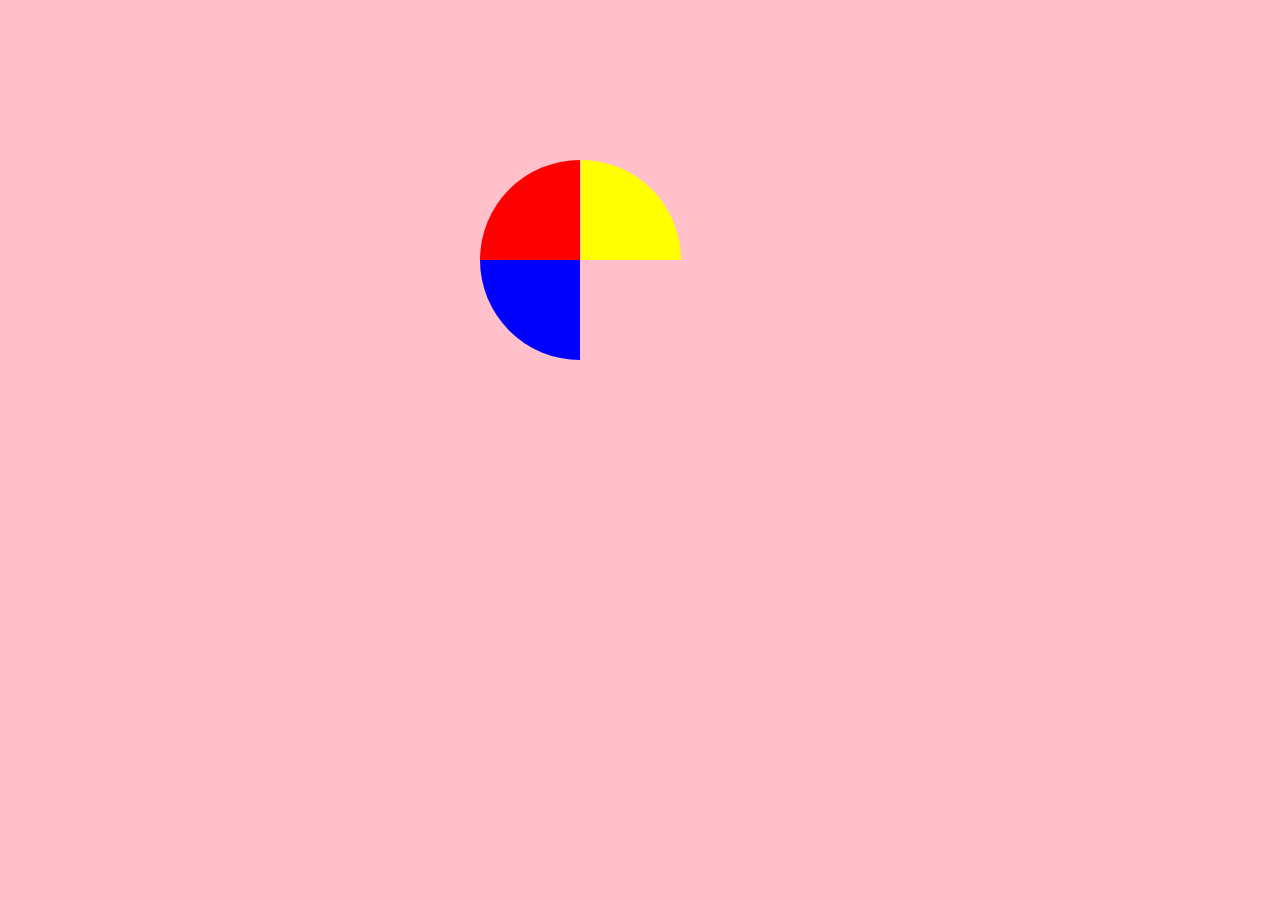
<file: Css Batle/index.html>
<html lang="en">
<head>
    <meta charset="UTF-8">
    <meta http-equiv="X-UA-Compatible" content="IE=edge">
    <meta name="viewport" content="width=device-width, initial-scale=1.0">
    <title>Document</title>
    <link rel="stylesheet" href="style.css">
</head>
<body>
    <div class="col-1"></div>
    <div class="col-2"></div>
    <div class="col-3"></div>
    <div class="col-4"></div>
    
</body>
</html>
</file>
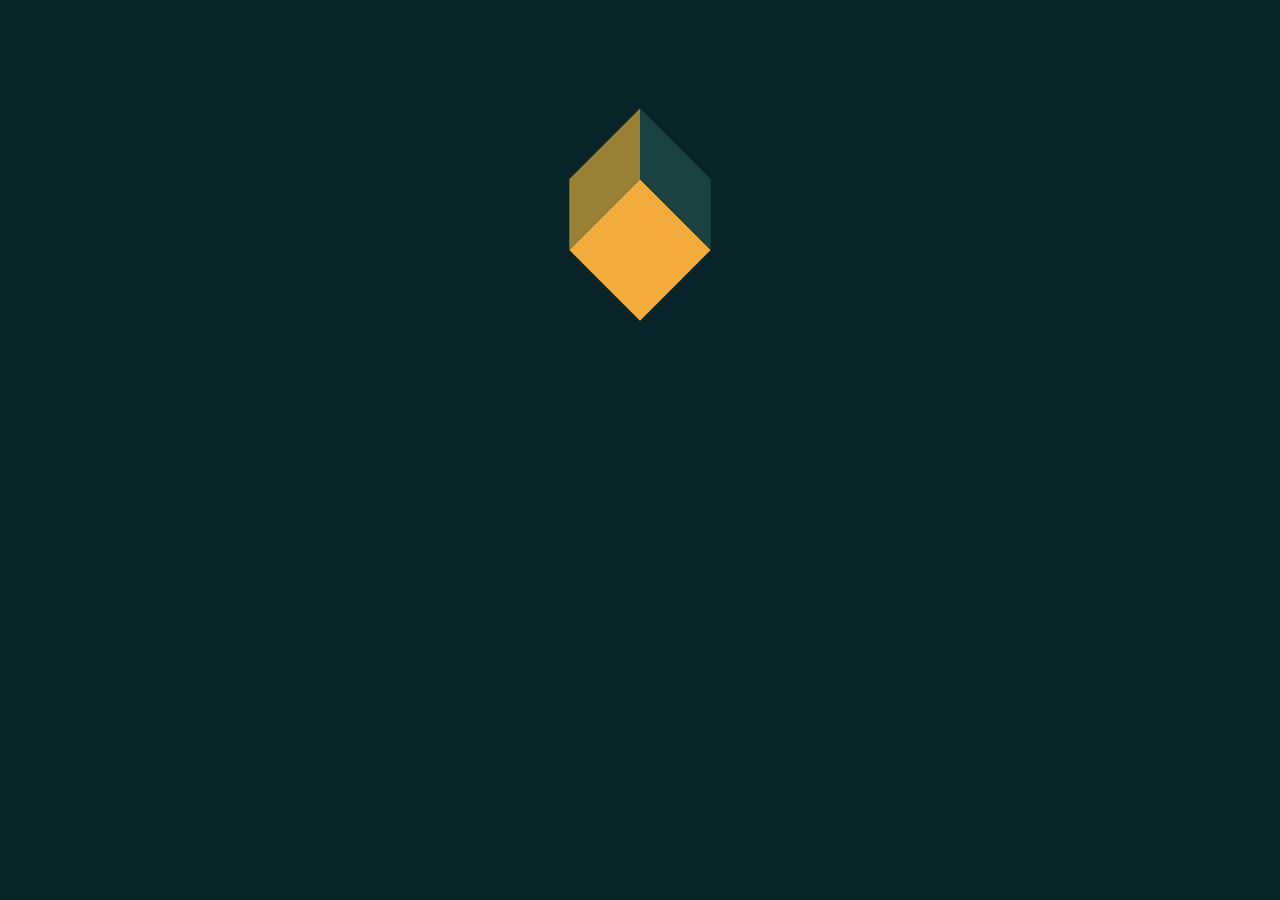
<file: css-diamondBox/index.html>
<html lang="en">
<head>
    <meta charset="UTF-8">
    <meta http-equiv="X-UA-Compatible" content="IE=edge">
    <meta name="viewport" content="width=device-width, initial-scale=<div>>">
    <title>Document</title>
    <style>
        body{
            margin: 0;
            padding: 0;
            display: grid;
            height: 500px;
           place-items: center;
           background-color: #082429;
        }
        div{
            width: 100px;
            height: 100px;
            background-color: #F3ac3c;
            transform: rotate(45deg);
            position: relative;
           
        }
        div::before
        {
            content: "";
            width: 100px;
            height: 50px;
            position: absolute;
            background-color:#1A4341;
            top: -50px;
            left: -25px;
            transform: skew(45deg);
        }

        div::after
        {
            content: "";
            width: 50px;
            height: 100px;
            position: absolute;
            background-color:#998235;
            top: -25px;
            right: 100px;
            transform: skewY(45deg);
        }
    </style>
</head>
<body>
    <div></div>
</body>
</html>
</file>
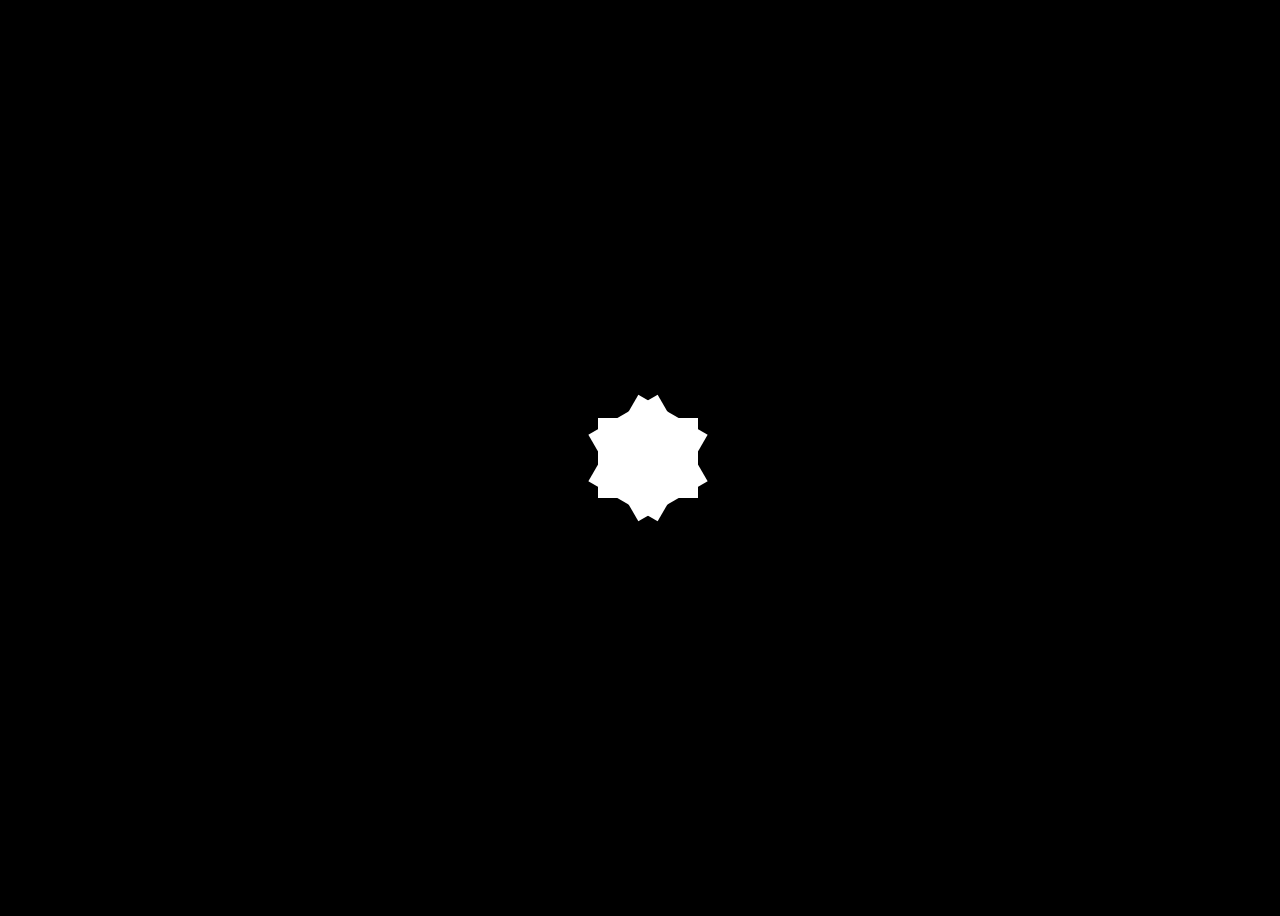
<file: css-Shapes/index.html>
<html lang="en">
<head>
    <meta charset="UTF-8">
    <meta http-equiv="X-UA-Compatible" content="IE=edge">
    <meta name="viewport" content="width=device-width, initial-scale=<div>>">
    <title>Document</title>
    <style>
        body{
       width: 100%;
       height: 100vh;
           background-color:black;
           display: flex;
           align-items: center;
           justify-content: center;
        }
       #box{
            width: 100px;
            height: 80px;
            background-color: white;
            
            position: relative;
           
        }
        #box::before{
            content: "";
            width: inherit;
            height: inherit;
            background-color:white;
            transform: rotate(60deg);
            position: absolute;
            top:0;
            left: 0;

        }
        #box::after{
            content: "";
            width: inherit;
            height: inherit;
            background-color:white;
            transform: rotate(-60deg);
            position: absolute;
            top:0;
            left: 0;

        }
    
    </style>
</head>
<body>
    <div id="box"></div>
</body>
</html>
</file>
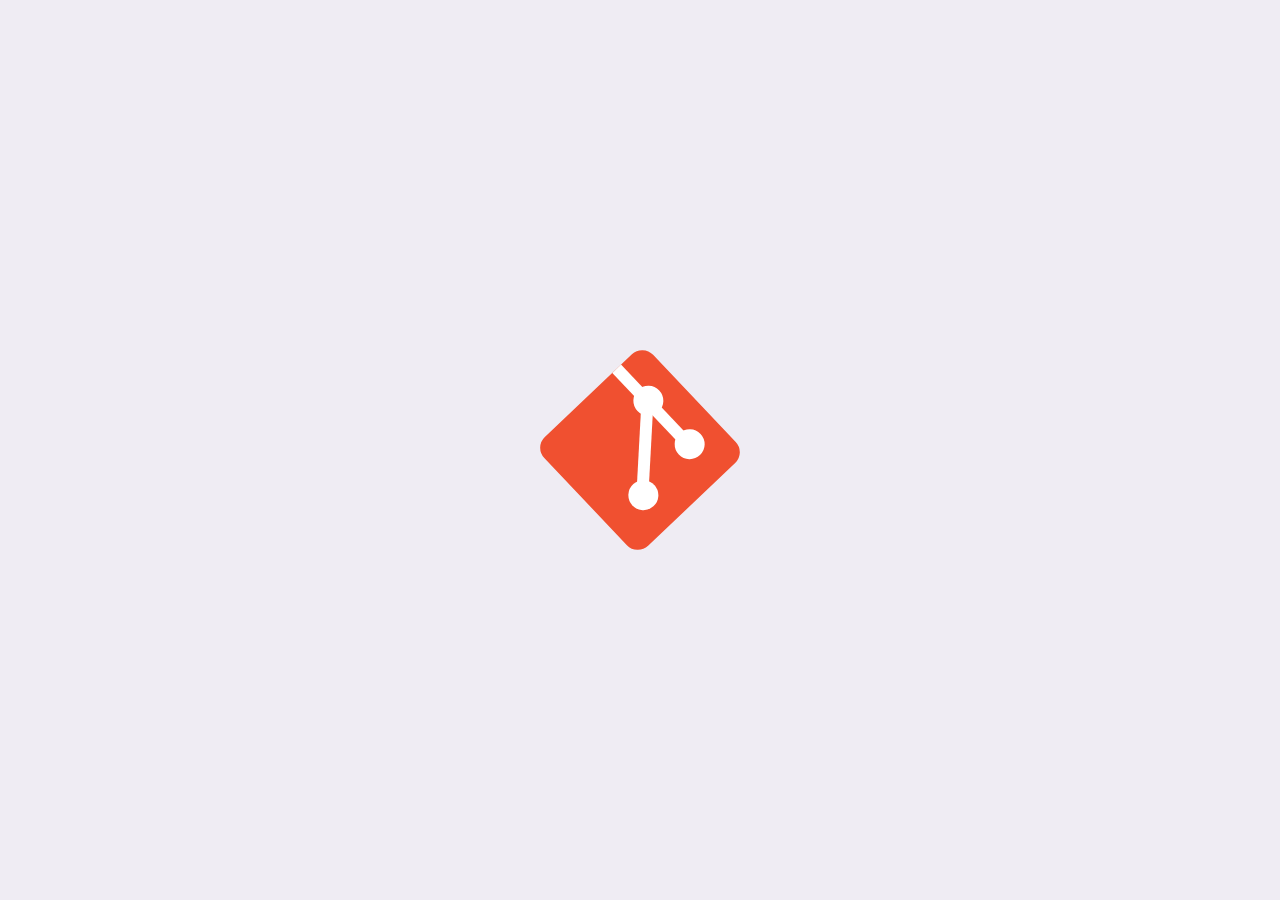
<file: Gitlogo/index.html>
<html>
    <head>
        <style>
            *{
                margin: 0;
                padding: 0;
                box-sizing: border-box;
            }
            html{
                font-size: 62.5%;
            }
            .div-center{
                width: 100vw;
                height: 100vh;
                background-color: hsl(260, 21%, 94%);
                display: grid;
                place-content: center;
            }
            .logo
            {
                width: 15rem;
                height: 15rem;
                background-color: #f05030;
                border-radius: 1.5rem;
                position: relative;
               transform: rotate(46.5deg); 

            }
            .line1{
                width: 11rem;
                height: 1.2rem;
                background-color: #fff;
                position: absolute;
                top:3rem;
            }
            .line1::before{
                content: "";
                width: 3rem;
                height: 3rem;
                background-color:#ffff;
                position: absolute;
                border-radius: 50%;
                left:3rem;
                top: -1rem; 

            }
            .line1::after{
                content: "";
                width: 3rem;
                height: 3rem;
                background-color:#fff;
                position: absolute;
                border-radius: 50%;
             right:-1rem;
                top: -1rem; 
                

            }

            .line2{
                width: 11rem;
                height: 1.2rem;
                background-color: #fff;
                position: absolute;
                top:6.2rem;
                left: 2rem;
                 transform: rotate(46.6deg); 
            }
            .line2::after{
                content: "";
                width: 3rem;
                height: 3rem;
                background-color:#fff;
                position: absolute;
                border-radius: 50%;
                right:-1rem;
                top: -1rem;

            } 


        </style>
    </head>
<div class="div-center">
    <div class="logo">
        <div class="line1">

        </div>
        <div class="line2">

        </div>
    </div>
</div>
</html>
</file>
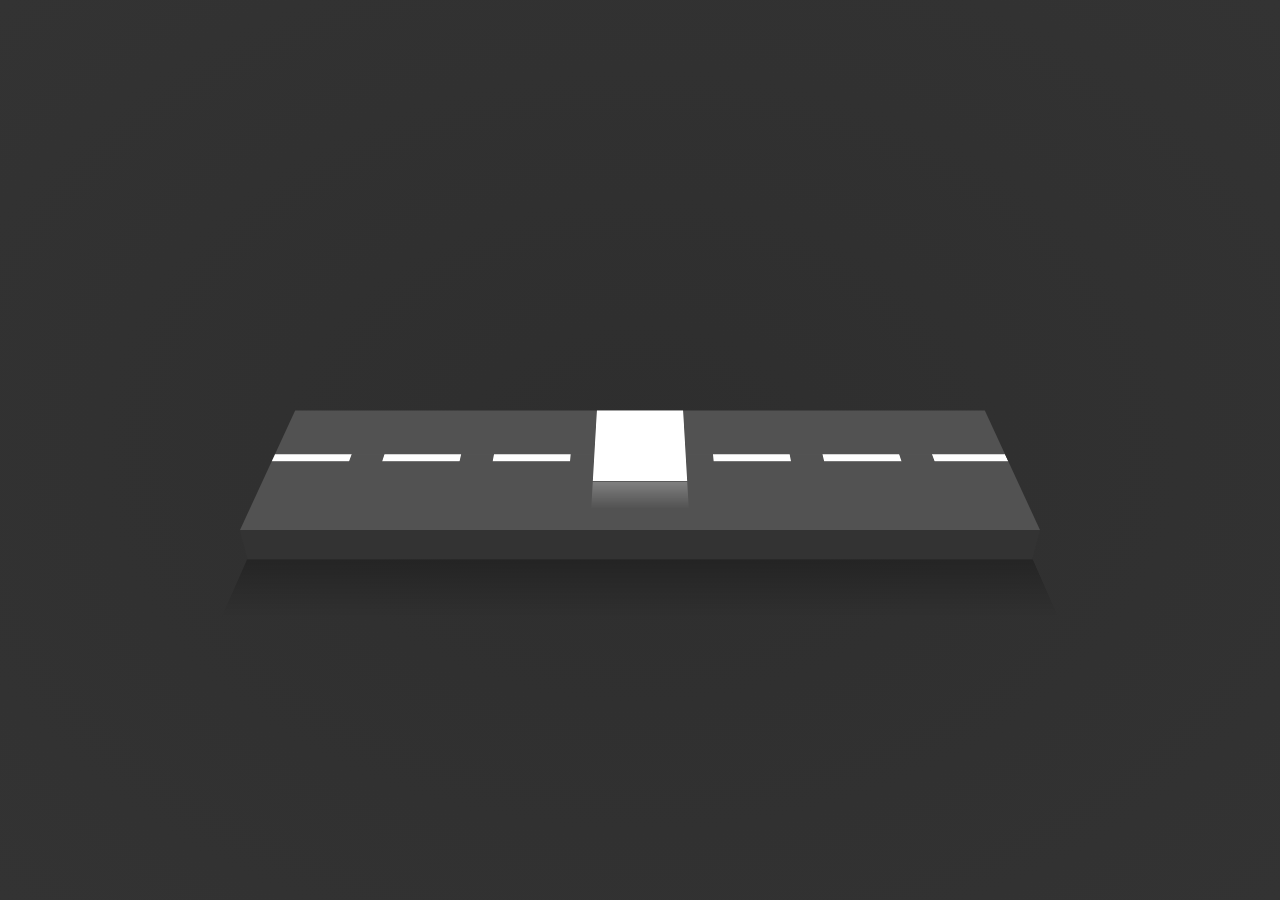
<file: road animation/index.html>
<html lang="en">
<head>
    <meta charset="UTF-8">
    <meta http-equiv="X-UA-Compatible" content="IE=edge">
    <meta name="viewport" content="width, initial-scale=1.0">
    <link rel="stylesheet" type="text/css" href="style.css">
    <title>Road Rolling</title>
</head>
<body>
    <div class="container">
        <div class="infinite">
            <div class="shadow"> </div>
            <div class="box">
                <div class="square">
                    
                </div>
            </div>

        </div>
    </div>
</body>
</html>
</file>
<file: Css Batle/style.css>
*
{
    margin: 0;
    padding: 0;
    box-sizing: border-box;
}
body{
    background-color: pink;
    justify-content: center;
    align-items: center;
}
.col-1{
    width: 100px;
    height: 100px;
    background-color: red;
    margin-left: 30rem;
    margin-top: 10rem;
    position: absolute;
    border-radius: 6.5rem 0rem 0rem 0rem;
}
.col-2{
    width: 100px;
    height: 100px;
    background-color:blue;
    margin-left: 30rem;
    margin-top: 10rem;
    position: absolute;
    top:100px;
    border-radius: 0rem 0rem 0rem 6.5rem;
}
.col-3{
    width: 100px;
    height: 100px;
    background-color:yellow;
    margin-left: 36.3rem;
    margin-top: 10rem;
    position: absolute;
    border-radius: 0rem 6.5rem 0rem 0rem;
    
    
}
</file>
<file: road animation/style.css>
*{
    margin: 0;
    padding: 0;
    box-sizing: border-box;
}

.container{
    display: flex;
    justify-content: center;
    align-items: center;
    background: radial-gradient(#2e2e2e,#333);
    min-height: 100vh;
}
.infinite
{
    position: relative;
    width: 800px;
    height: 160px;
    background-color:#525252;
    transform-origin: bottom;
    transform-style: preserve-3d;
    transform:perspective(500px) rotateX(30deg);
}
.infinite::before
{
    position: absolute;
    top:40%;
    content: '';
    width: 100%;
    height: 10px;
    background:linear-gradient( 90deg,#fff 0%,#fff 70%,#525252 70%,#525252 10%);
   background-size: 120px;
   animation: animate 1s linear infinite;
}
@keyframes animate
{
    0%
    {
        background-position: 0;
    }
    100%
    {
        background-position: -150px;
    }
}
.infinite::after{
    content: '';
    position: absolute;
    bottom: -30px;
    background-color:#333;
    width: 100%;
    height: 30px;
    transform-origin: top;
    transform:perspective(500px) rotateX(-25deg);
}

.shadow{
    position: absolute;
     left: 50%;
     transform:translateX(-50%);
     bottom: -93px;
     width: 95%;
     height: 60px;
     background:linear-gradient(rgba(0,0,0,0.25),transparent)
}

.box{
    position: absolute;
    width: 100%;
    display: flex;
    justify-content: center;
    align-items: center;
    -webkit-box-reflect: below 1px linear-gradient(transparent,transparent,transparent,#0004);
animation: box 1s linear infinite;
}
@keyframes box {
    0%
    {
        transform:translateX(0);
    }
    100%
    {
        transform:translateX(-50px)
    }
}
.square
{
    position: relative;
    width: 100px;
    height: 100px;
    background-color: #fff;
    transform-origin: bottom right;
    animation: square 1s linear infinite;
}
@keyframes square{
 0%
 {
     transform:rotate(0deg);
 }
 100%
 {
     transform:rotate(90deg);
 }
}
</file>
